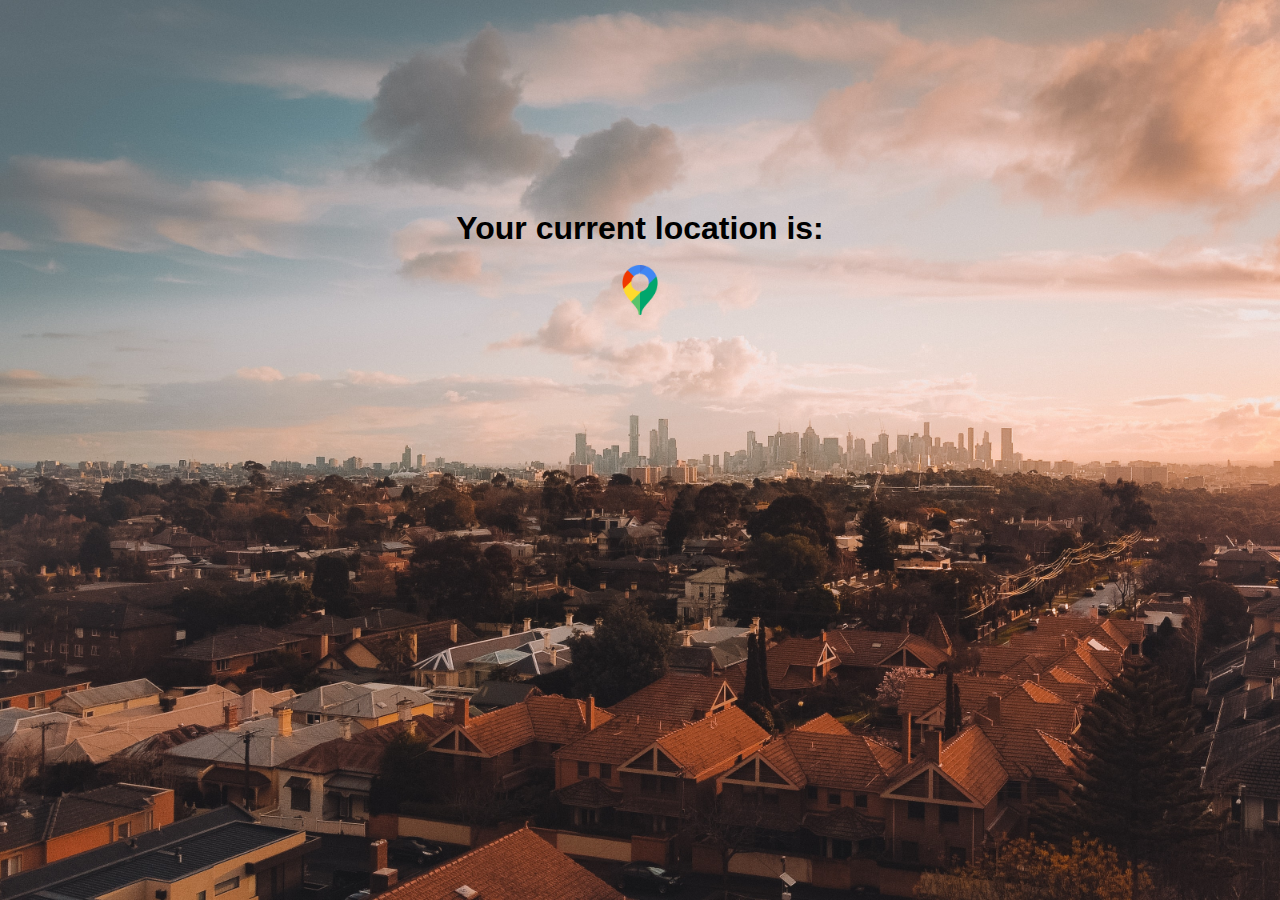
<file: cuurent location/index.html>
<!DOCTYPE html>
<html lang="en" >
<head>
  <meta charset="UTF-8">
  <title>Get Your current Location</title>
  <link rel="stylesheet" href="./style.css">

</head>
<body >
  <div class="st">
<h1 style="padding-top: 200px;  ">Your current location is: </h1> <br>
<div class="img">    
<img src="google-maps.png" alt=""></div>
 <h1 style="background-color: lightgrey opacity: 20%; ;"><span  class="location"></span></h1></div>
  <script src='https://cdnjs.cloudflare.com/ajax/libs/jquery/2.1.3/jquery.min.js'></script><script  src="./script.js"></script>

</body>
</html>
</file>
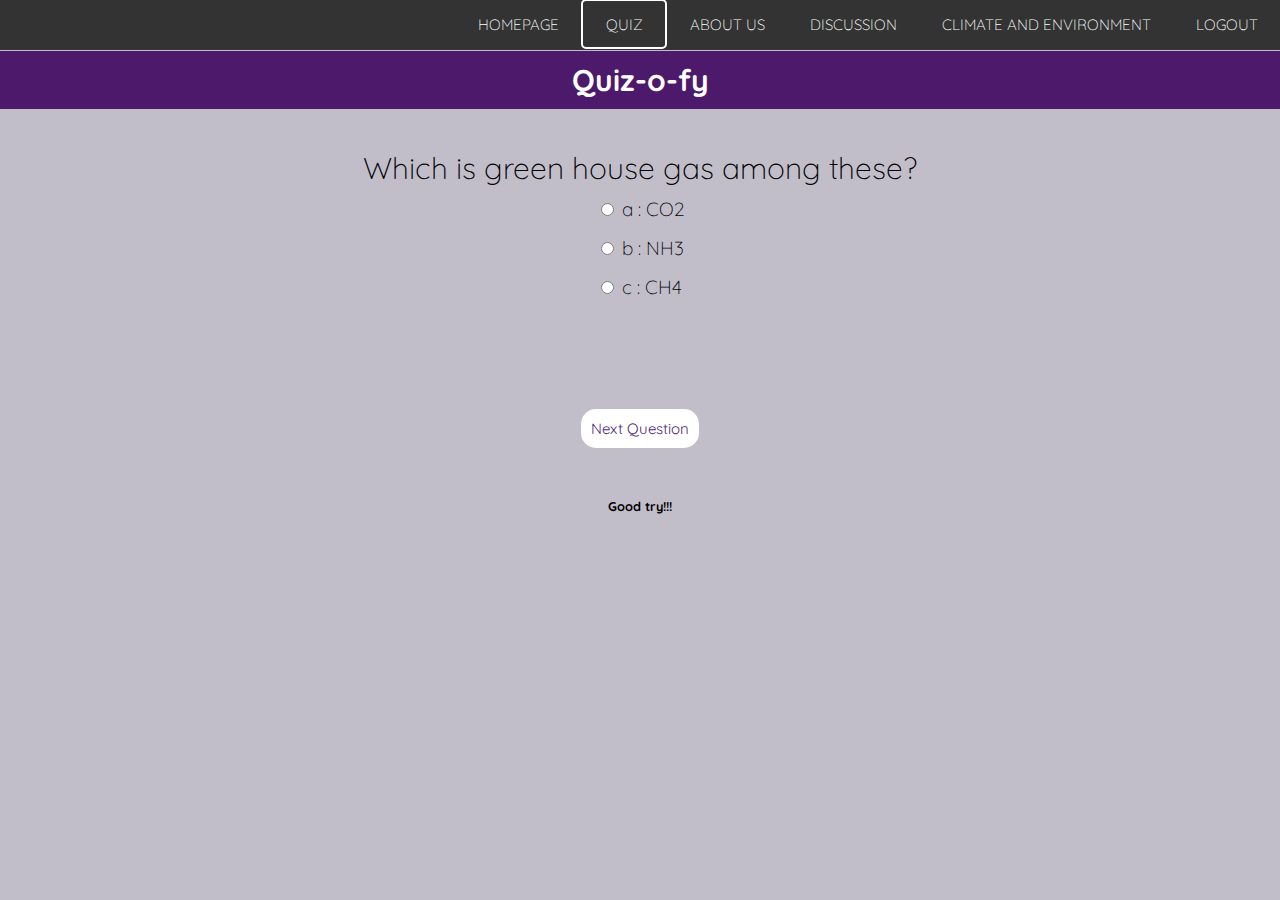
<file: quize/index.html>
<!DOCTYPE html>
<html lang="en">

<head>
    <style>
        a.active,a:hover{
            border:2px solid white;
            border-radius: 5px;
        }
    </style>

    <!--  Meta  -->
    <meta charset="UTF-8" />
    <title>Quiz</title>

    <!--  Styles  -->
    <link rel="stylesheet" href="style.css">
</head>

<body style="background-color: #c1beca;margin-top: 0px;padding-top: 0px;margin-left: 0px;margin-right: 0px;">
    <div style="
    width:100%;
    height:760px;
    margin-top: 0px; 
    padding-top: 0px;
    margin-left: 0px;
    
    background-attachment:fixed;
    color: rgba(255,255,255,1);
    font-family:'Quicksand', sans-serif, -apple-system, BlinkMacSystemFont, 'Segoe UI', Roboto, Oxygen, Ubuntu, Cantarell, 'Open Sans', 'Helvetica Neue', sans-serif">
        <div style="background-color: #333; width:100%;margin-left: 0px;width:100%;margin-right: 1px;margin-top: 5px;height:50px;
        display:flex;
        padding-top: 0px;
        flex-direction:row;
        flex-wrap:wrap;
        justify-content: space-between;
        align-items:center;
        top:0%;
        margin-top: 0px;margin-bottom: 1px;">
            <div style="font-size: 45px;
            font-weight:600;
            padding-left: 20px;
            padding-top: 0px;
            margin-top: 10px;

        ">
          
            </div>
            <div >
                <ul style="list-style:none;
                display:flex;
                height:100%;
                margin-top: 10px;

                background-color: #333;">
                    <li><a style="text-decoration:none;
                        color: rgba(255,255,255,1);
                        padding: 0.9em 1.5em;
                        line-height: 1px;
                        font-size:15px;
                        text-transform: uppercase;
                        "href="../home.php">Homepage</a></li>
                    <li><a style="text-decoration:none;
                        color: rgba(255,255,255,1);
                        padding: 0.9em 1.5em;
                        line-height: 1px;
                        font-size:15px;
                        text-transform: uppercase;" href="index.html"class="active">QUIZ</a></li>
                    <li><a style="text-decoration:none;
                        color: rgba(255,255,255,1);
                        padding: 0.9em 1.5em;
                        line-height: 1px;
                        font-size:15px;
                        text-transform: uppercase;" href="#">About us</a></li>
                    <li><a style="text-decoration:none;
                        color: rgba(255,255,255,1);
                        padding: 0.9em 1.5em;
                        line-height: 1px;
                        font-size:15px;
                        text-transform: uppercase; "href="../addtopic.html">Discussion</a></li>
                    <li><a style="text-decoration:none;
                        color: rgba(255,255,255,1);
                        padding: 0.9em 1.5em;
                        line-height: 1px;
                        font-size:15px;
                        text-transform: uppercase; "href="https://news.un.org/en/news/topic/climate-change" target="_blank">Climate and Environment</a></li>
                    <li><a style="text-decoration:none;
                        color: rgba(255,255,255,1);
                        padding: 0.9em 1.5em;
                        line-height: 1px;
                        font-size:15px;
                        text-transform: uppercase; " href="login.php?logout='1'" >Logout</a></li>
                </ul>
            </div>
        </div>
    <div style="color:black;margin-top: 0px;">
    <h1> Quiz-o-fy</h1>
    <div class="quiz-container">
        <div id="quiz"></div>

    </div>
    <button id="previous">Previous Question</button>
    <button id="next">Next Question</button>
    <button id="submit">Submit Quiz</button>
    <div id="results"></div>
    <h6>Good try!!!</h6>
    <script src="jsquiz.js"></script>
    </div>
</body>

</html>
</file>
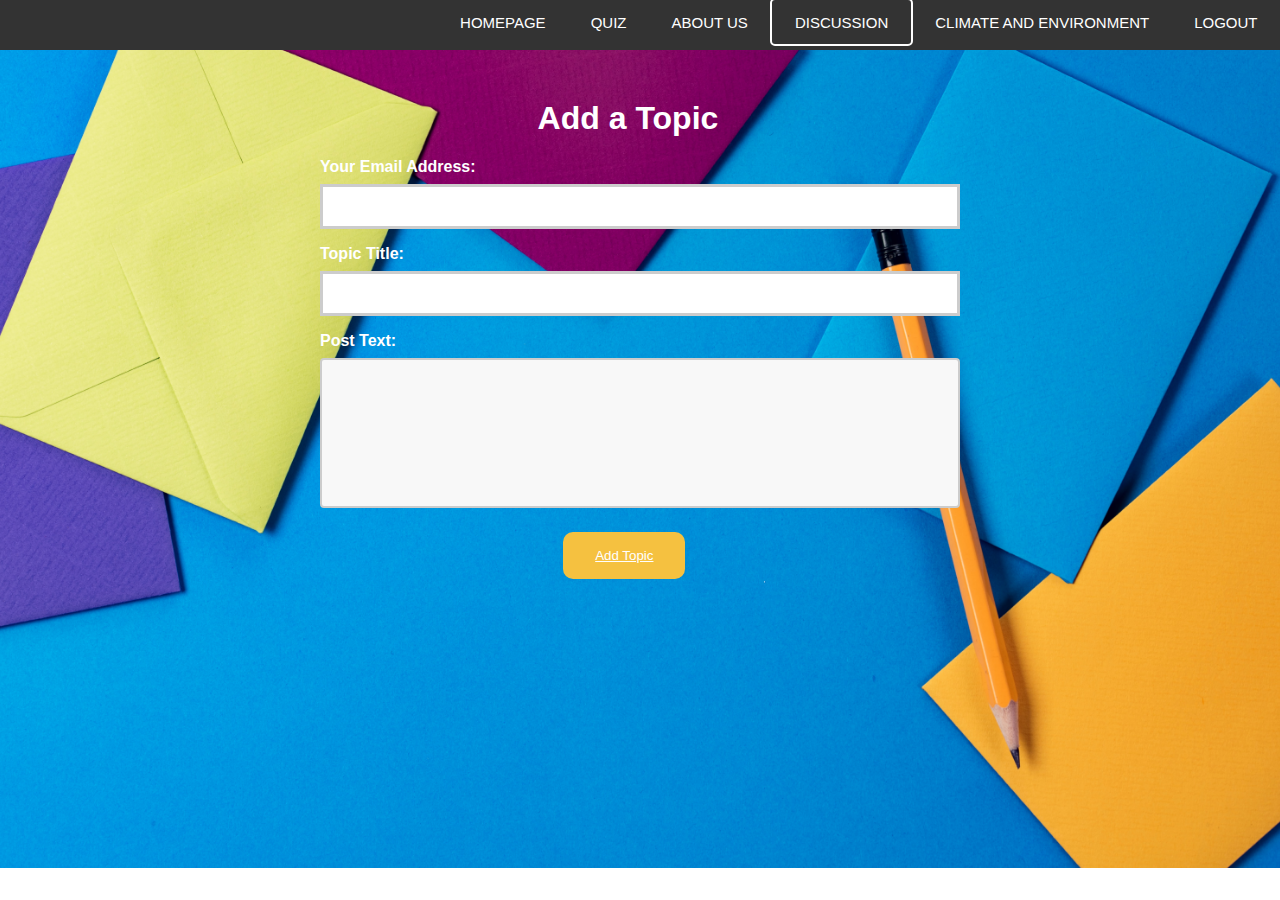
<file: addtopic.html>
<!DOCTYPE html>
<html>
<head>
    <style> 
    a.active,a:hover{
            border:2px solid white;
            border-radius: 5px;
        }
        .bg {
            background-image: url("images/discus.jpg");

  
  height: 100%;

  background-position: center;
  background-repeat: no-repeat;
  background-size: cover;
        }
        
        input[type=text] {
            margin-top: 8px;
          padding: 12px 20px;
            margin-left: 25%;
          box-sizing: border-box;
          border: 3px solid #ccc;
          -webkit-transition: 0.5s;
          transition: 0.5s;
          outline: none;
          width:50%;

        }
        
        input[type=text]:focus {
          border: 3px solid #555;
        }
        input[type=email] {
          margin-left: 25%;
            margin-top: 8px;
          padding: 12px 20px;
        
          box-sizing: border-box;
          border: 3px solid #ccc;
          -webkit-transition: 0.5s;
          transition: 0.5s;
          outline: none;
          width:50%;
        }
        
        input[type=email]:focus {
          border: 3px solid #555;
        }
        textarea {
            margin-top: 8px;
            margin-left: 25%;
            width: 50%;
            height: 150px;
            padding: 12px 20px;
            box-sizing: border-box;
            border: 2px solid #ccc;
            border-radius: 4px;
            background-color: #f8f8f8;
            font-size: 16px;
            resize: none;
}
    </style>
<title>Add a Topic</title>
 </head>
 <body style="margin-top: 0%;margin-left: 0%;margin-right: 0%;"class="bg">
    
    <div style="
    width:100%;
    height:760px;
    margin-top: 0px; 
    padding-top: 0px;
    margin-left: 0px;
    
    
    background-attachment:fixed;
    color: rgba(255,255,255,1);
    font-family:'Quicksand', sans-serif, -apple-system, BlinkMacSystemFont, 'Segoe UI', Roboto, Oxygen, Ubuntu, Cantarell, 'Open Sans', 'Helvetica Neue', sans-serif">
        <div style="background-color: #333; width:100%;margin-left: 0px;width:100%;margin-right: 0px;margin-top: 0px;height:50px;
        display:flex;
        padding-top: 0px;
        flex-direction:row;
        flex-wrap:wrap;
        position: fixed;
        top: 0%;
        justify-content: space-between;
        align-items:center;
        margin-bottom: 1px;">
            <div style="font-size: 45px;
            font-weight:600;
            padding-left: 1px;
            padding-top: 0px;
            margin-top: 10px;
        ">
          
            </div>
            <div >
                <ul style="list-style:none;
                display:flex;
                height:100%;
                margin-top: 10px;

                background-color: #333;">
                    <li><a style="text-decoration:none;
                        color: rgba(255,255,255,1);
                        padding: 0.9em 1.5em;
                        line-height: 1px;
                        font-size:15px;
                        text-transform: uppercase;
                        "href="home.php">Homepage</a></li>
                    <li><a style="text-decoration:none;
                        color: rgba(255,255,255,1);
                        padding: 0.9em 1.5em;
                        line-height: 1px;
                        font-size:15px;
                        text-transform: uppercase;" href="quize/index.html">QUIZ</a></li>
                    <li><a style="text-decoration:none;
                        color: rgba(255,255,255,1);
                        padding: 0.9em 1.5em;
                        line-height: 1px;
                        font-size:15px;
                        text-transform: uppercase;" href="#">About us</a></li>
                    <li><a style="text-decoration:none;
                        color: rgba(255,255,255,1);
                        padding: 0.9em 1.5em;
                        line-height: 1px;
                        font-size:15px;
                        text-transform: uppercase; "href="#" class="active">Discussion</a></li>
                    <li><a style="text-decoration:none;
                        color: rgba(255,255,255,1);
                        padding: 0.9em 1.5em;
                        line-height: 1px;
                        font-size:15px;
                        text-transform: uppercase; "href="https://news.un.org/en/news/topic/climate-change" target="_blank">Climate and Environment</a></li>
                    <li><a style="text-decoration:none;
                        color: rgba(255,255,255,1);
                        padding: 0.9em 1.5em;
                        line-height: 1px;
                        font-size:15px;
                        text-transform: uppercase; " href="login.php?logout='1'" >Logout</a></li>
                </ul>
            </div>
        </div>
<div style="margin-top: 100px;">
 <h1 style="margin-left: 42%">Add a Topic</h1>
 <form method="post" action="do_addtopic.php">

 <p><strong><label style="margin-left: 25%" for="topic_owner">Your Email Address:</label></strong><br/>
 <input type="email" id="topic_owner" name="topic_owner" size="40"
 maxlength="150" required="required" /></p>
 <p><strong><label style="margin-left: 25%" for="topic_title">Topic Title:</label></strong><br/>
 <input type="text" id="topic_title" name="topic_title" size="40"
 maxlength="150" required="required" /></p>
<p><strong><label style="margin-left: 25%"for="post_text">Post Text:</label></strong><br/>
 <textarea id="post_text" name="post_text" rows="8"
 cols="83" ></textarea></p>
<button style="background-color: #f5c140;
border: none;
border-radius: 10px;
color: white;
padding: 16px 32px;
text-decoration: none;
margin: 4px 2px;
margin-left: 44%;
cursor: pointer;" type="submit" name="submit" value="submit"><a style="color: white;"href="do_addtopic.php">Add Topic</a></button>
 </form>
</div>
</body>
</html>
</file>
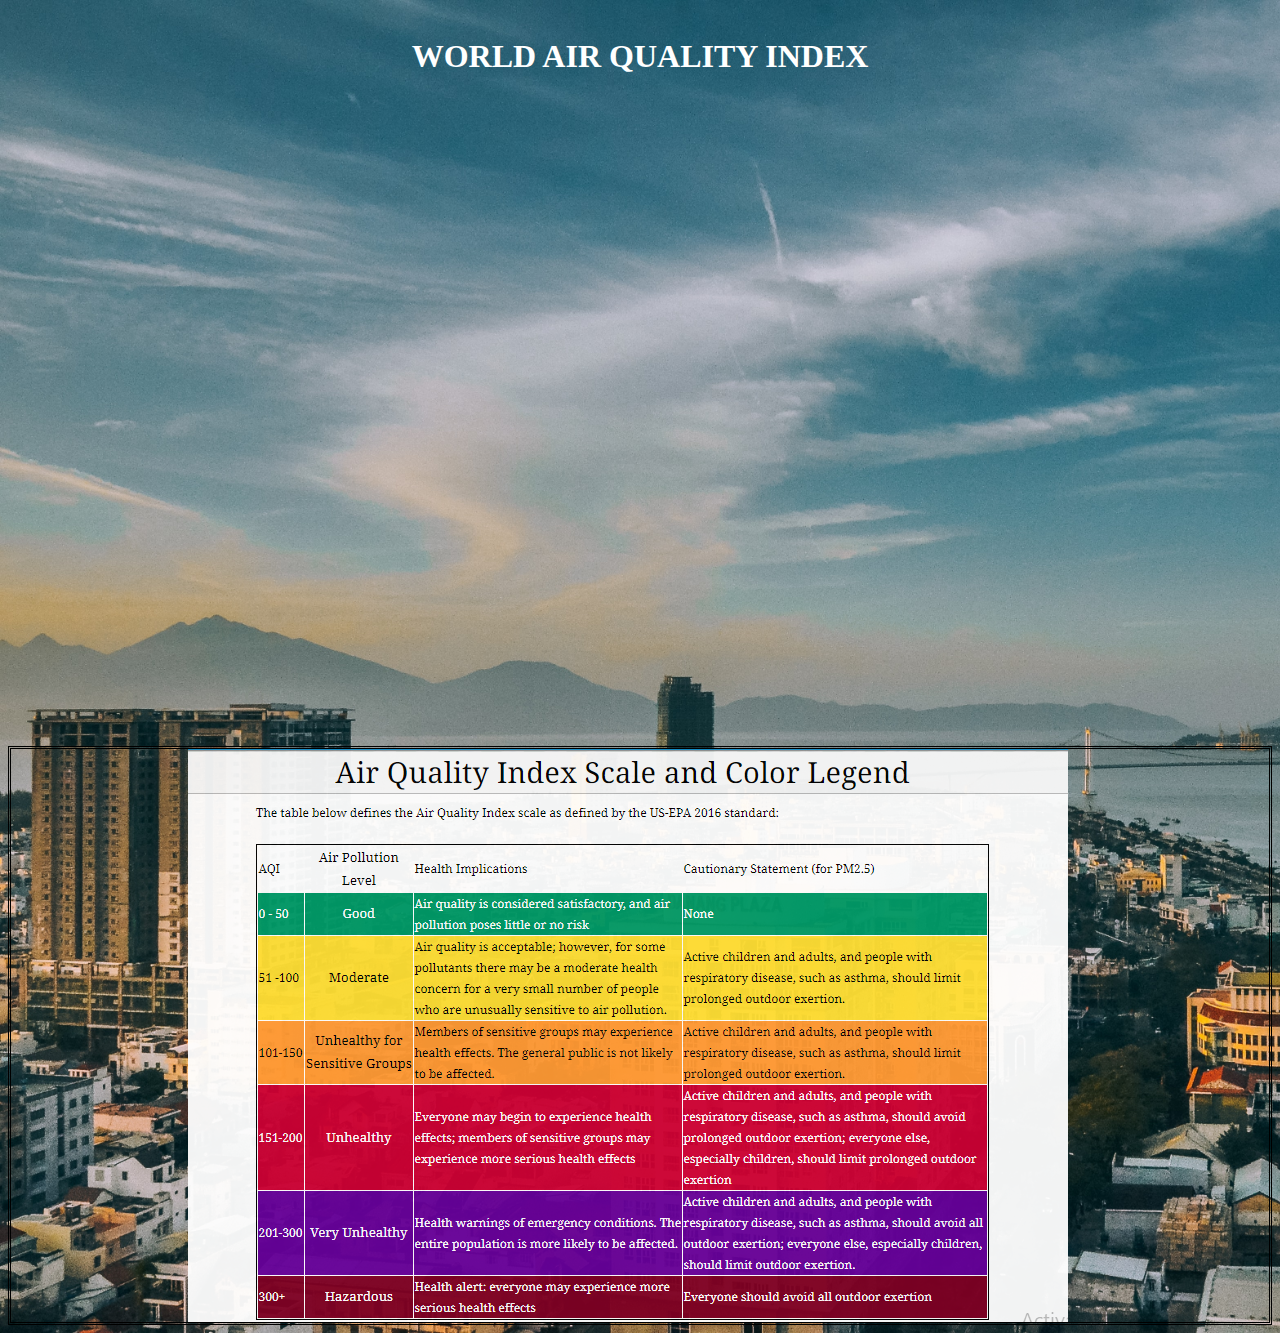
<file: map.html>
<html>
      <body style="background:url(images/ear.jpg) ;
	background-size: cover;
	background-repeat: no-repeat;
	background-position: bottom-center;">

      
            
<h1><p style="text-align: center; padding-top: 30px;padding-bottom: 20px;color:white">
      WORLD AIR QUALITY INDEX
</p></h1>            
      
<div  id='map'  style='height:70%;' >  
<link  rel="stylesheet"  href="http://cdn.leafletjs.com/leaflet-0.7.5/leaflet.css"  />  
<script  src="http://cdn.leafletjs.com/leaflet-0.7.5/leaflet.js"></script> 

  
<script>  
      var  OSM_URL  =  'http://{s}.tile.openstreetmap.org/{z}/{x}/{y}.png';  
      var  OSM_ATTRIB  =  '&copy;  <a  href="http://openstreetmap.org/copyright">OpenStreetMap</a>  contributors';  
      var  osmLayer  =  L.tileLayer(OSM_URL,  {attribution:  OSM_ATTRIB});  
  
      var  WAQI_URL    =  "https://tiles.waqi.info/tiles/usepa-aqi/{z}/{x}/{y}.png?token=_TOKEN_ID_";  
      var  WAQI_ATTR  =  'Air  Quality  Tiles  &copy;  <a  href="http://waqi.info">waqi.info</a>';  
      var  waqiLayer  =  L.tileLayer(WAQI_URL,  {attribution:  WAQI_ATTR});  
  
      var  map  =  L.map('map').setView([20.5937,  78.9629],  11);  
      map.addLayer(osmLayer).addLayer(waqiLayer);  
</script>
</div>
      <div style="padding-left: 14%; border-style: double;"> 
            <img style="opacity: 95%;" src="images/clr.png" alt="clr" >
      </div>
</body>      
</html>
</file>
<file: cuurent location/style.css>
html {
  text-align: center;
  font-family: calibri, arial, sans-serif;
  background-image: url(pat-whelen-a0j1zB5oL8o-unsplash.jpg);
  background-repeat: no-repeat;
  background-attachment: fixed;
  background-size: cover;
}

.st{
  
  padding-bottom: 30%;
  padding-left:10% ;
  padding-right: 10%;
  border-radius: 20px;
  
  margin: 10px;
  

}
img{
  height: 50px;
  width: 50px;
  animation: forwards;
}


.location {
  display: block;
  font-size: 0.8em;
  padding-top: 20px;
}
h1 {
  width: 40%;
  margin: auto;
}
</file>
<file: quize/style.css>
@import url(https://fonts.googleapis.com/css?family=Quicksand);
body {
    font-size: 19px;
    font-family: 'Quicksand', sans-serif;
    color: #000000;
    font-weight: 300;
    text-align: center;
    background-color: #c1beca;
}

h1 {
    font-weight: 300px;
    margin: 0px;
    padding: 10px;
    font-size: 30px;
    background-color: #4d196b;
    color: #fff;
    ;
}

.question {
    font-size: 30px;
    margin-bottom: 10px;
}

.answers {
    margin-bottom: 20px;
    text-align: left;
    display: inline-block;
}

.answers label {
    display: block;
    margin-bottom: 15px;
}

button {
    font-family: 'Quicksand', sans-serif;
    font-size: 15px;
    background-color: #fff;
    color: #4f1f77;
    border: 0px;
    border-radius: 15px;
    padding: 10px;
    cursor: -webkit-grabbing;
    cursor: grabbing;
    margin-bottom: 20px;
    margin-top: 60px;
}

button:hover {
    background-color: #e5acac;
}

.slide {
    position: absolute;
    left: 0px;
    top: 0px;
    width: 100%;
    z-index: 2;
    opacity: 0;
    transition: opacity 0.3s;
}

.active-slide {
    opacity: 2;
    z-index: 3;
}

.quiz-container {
    position: relative;
    height: 200px;
    margin-top: 40px;
}
.header {
    border:1px solid black;
    width:100%;
    height:750px;
 
    
    background-attachment:fixed;
    color: rgba(255,255,255,1);
    font-family:'Quicksand', sans-serif, -apple-system, BlinkMacSystemFont, 'Segoe UI', Roboto, Oxygen, Ubuntu, Cantarell, 'Open Sans', 'Helvetica Neue', sans-serif;
}
.nav-menu {
    
    height: 50px;
    display:flex;
    flex-direction:row;
    flex-wrap:wrap;
    justify-content: space-between;
    align-items:center;
    margin-top: 1%;
    
}
.nav-menu .logo {
    font-size: 45px;
    font-weight:600;
    padding-left: 20px;

}
.nav-menu .menu ul {
    list-style:none;
    display:flex;
    height:100%;
    background-color: #333;
    
   
}
.nav-menu .menu ul li a {
    text-decoration:none;
    color: rgba(255,255,255,1);
    padding: 1em 1.5em;
    line-height: 1px;
    font-size:15px;
    text-transform: uppercase;
    
}
.nav-menu .menu li a:hover, .nav-menu .menu li a.active {
    border:2px solid white;
    border-radius: 5px;
}
</file>
